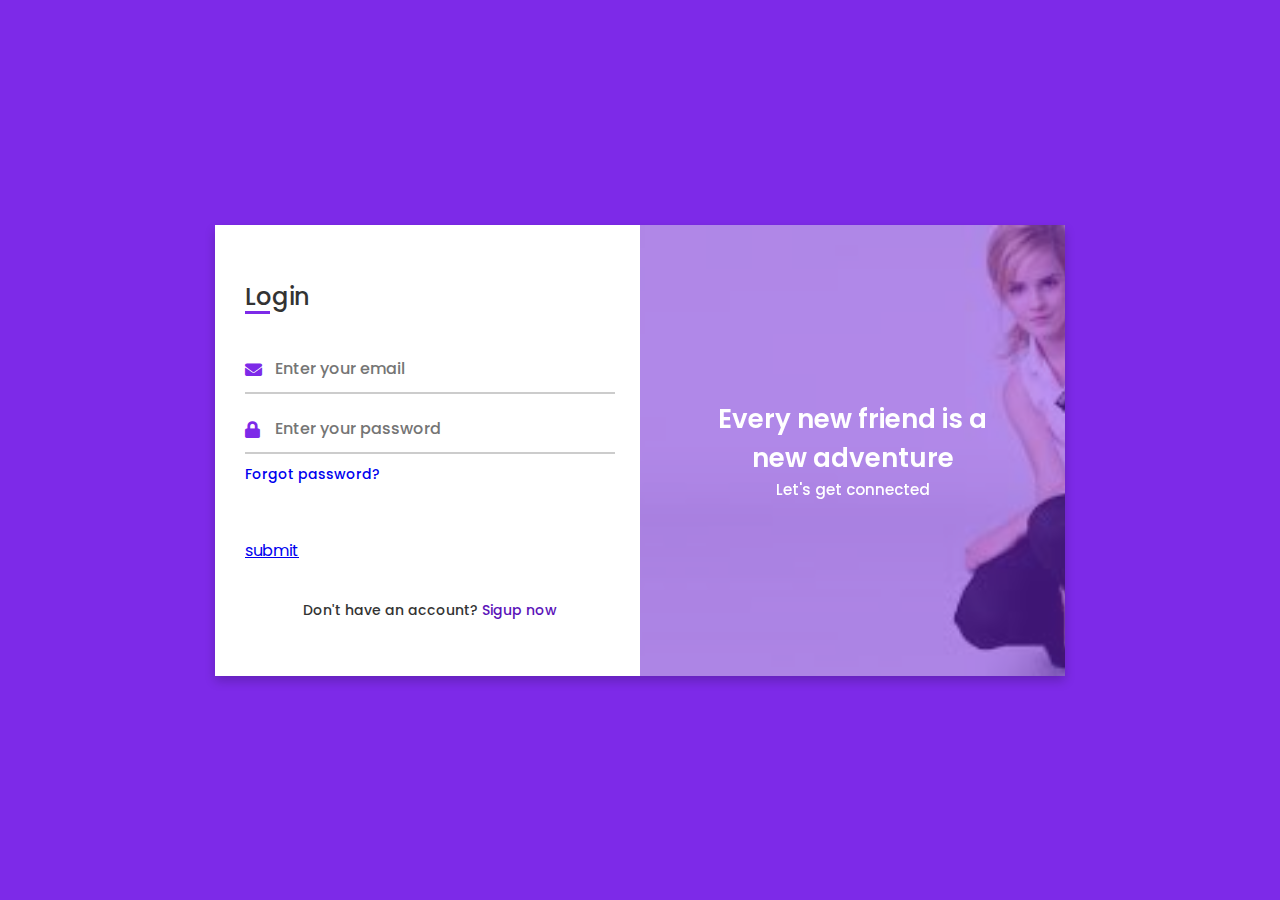
<file: Week 3/human/form.html>
<!DOCTYPE html>
<!-- Coding by CodingNepal | www.codingnepalweb.com-->
<html lang="en" dir="ltr">
  <head>
    <meta charset="UTF-8">
    <title> Login and Registration Form in HTML & CSS | CodingLab </title>
    <link rel="stylesheet" href="sign.css">
    <!-- Fontawesome CDN Link -->
    <link rel="stylesheet" href="https://cdnjs.cloudflare.com/ajax/libs/font-awesome/5.15.3/css/all.min.css">
    <meta name="viewport" content="width=device-width, initial-scale=1.0">
   </head>
<body>
  <div class="container">
    <input type="checkbox" id="flip">
    <div class="cover">
      <div class="front">
        <img src="images.jfif" alt="">
        <div class="text">
          <span class="text-1">Every new friend is a <br> new adventure</span>
          <span class="text-2">Let's get connected</span>
        </div>
      </div>
      <div class="back">
        <!--<img class="backImg" src="images/backImg.jpg" alt="">-->
        <div class="text">
          <span class="text-1">Complete miles of journey <br> with one step</span>
          <span class="text-2">Let's get started</span>
        </div>
      </div>
    </div>
    <div class="forms">
        <div class="form-content">
          <div class="login-form">
            <div class="title">Login</div>
          <form action="#">
            <div class="input-boxes">
              <div class="input-box">
                <i class="fas fa-envelope"></i>
                <input type="text" placeholder="Enter your email" required>
              </div>
              <div class="input-box">
                <i class="fas fa-lock"></i>
                <input type="password" placeholder="Enter your password" required>
              </div>
              <div class="text"><a href="#">Forgot password?</a></div>
              <div class="button input-box">
                <a href="cart.html">
                submit
              </a>
              </div>
              <div class="text sign-up-text">Don't have an account? <label for="flip">Sigup now</label></div>
            </div>
        </form>
      </div>
        <div class="signup-form">
          <div class="title">Signup</div>
        <form action="#">
            <div class="input-boxes">
              <div class="input-box">
                <i class="fas fa-user"></i>
                <input type="text" placeholder="Enter your name" required>
              </div>
              <div class="input-box">
                <i class="fas fa-envelope"></i>
                <input type="text" placeholder="Enter your email" required>
              </div>
              <div class="input-box">
                <i class="fas fa-lock"></i>
                <input type="password" placeholder="Enter your password" required>
              </div>
              <div class="button input-box">
                <input type="submit" value="Sumbit">
              </div>
              <div class="text sign-up-text">Already have an account? <label for="flip">Login now</label></div>
            </div>
      </form>
    </div>
    </div>
    </div>
  </div>
</body>
</html>
</file>
<file: Week 3/human/sign.css>
/* Google Font Link */
@import url('https://fonts.googleapis.com/css2?family=Poppins:wght@200;300;400;500;600;700&display=swap');
*{
  margin: 0;
  padding: 0;
  box-sizing: border-box;
  font-family: "Poppins" , sans-serif;
}
body{
  min-height: 100vh;
  display: flex;
  align-items: center;
  justify-content: center;
  background: #7d2ae8;
  padding: 30px;
}
.container{
  position: relative;
  max-width: 850px;
  width: 100%;
  background: #fff;
  padding: 40px 30px;
  box-shadow: 0 5px 10px rgba(0,0,0,0.2);
  perspective: 2700px;
}
.container .cover{
  position: absolute;
  top: 0;
  left: 50%;
  height: 100%;
  width: 50%;
  z-index: 98;
  transition: all 1s ease;
  transform-origin: left;
  transform-style: preserve-3d;
}
.container #flip:checked ~ .cover{
  transform: rotateY(-180deg);
}
 .container .cover .front,
 .container .cover .back{
  position: absolute;
  top: 0;
  left: 0;
  height: 100%;
  width: 100%;
}
.cover .back{
  transform: rotateY(180deg);
  backface-visibility: hidden;
}
.container .cover::before,
.container .cover::after{
  content: '';
  position: absolute;
  height: 100%;
  width: 100%;
  background: #7d2ae8;
  opacity: 0.5;
  z-index: 12;
}
.container .cover::after{
  opacity: 0.3;
  transform: rotateY(180deg);
  backface-visibility: hidden;
}
.container .cover img{
  position: absolute;
  height: 100%;
  width: 100%;
  object-fit: cover;
  z-index: 10;
}
.container .cover .text{
  position: absolute;
  z-index: 130;
  height: 100%;
  width: 100%;
  display: flex;
  flex-direction: column;
  align-items: center;
  justify-content: center;
}
.cover .text .text-1,
.cover .text .text-2{
  font-size: 26px;
  font-weight: 600;
  color: #fff;
  text-align: center;
}
.cover .text .text-2{
  font-size: 15px;
  font-weight: 500;
}
.container .forms{
  height: 100%;
  width: 100%;
  background: #fff;
}
.container .form-content{
  display: flex;
  align-items: center;
  justify-content: space-between;
}
.form-content .login-form,
.form-content .signup-form{
  width: calc(100% / 2 - 25px);
}
.forms .form-content .title{
  position: relative;
  font-size: 24px;
  font-weight: 500;
  color: #333;
}
.forms .form-content .title:before{
  content: '';
  position: absolute;
  left: 0;
  bottom: 0;
  height: 3px;
  width: 25px;
  background: #7d2ae8;
}
.forms .signup-form  .title:before{
  width: 20px;
}
.forms .form-content .input-boxes{
  margin-top: 30px;
}
.forms .form-content .input-box{
  display: flex;
  align-items: center;
  height: 50px;
  width: 100%;
  margin: 10px 0;
  position: relative;
}


body > div.container > div.forms > div > div.login-form > form > div > div.button.input-box > a > input[type=submit]{
  height: 100%;
  width: 100%;
}

.form-content .input-box input a{
  height: 100%;
  width: 100%;
  outline: none;
  border: none;
  padding: 0 30px;
  font-size: 16px;
  font-weight: 500;
  border-bottom: 2px solid rgba(0,0,0,0.2);
  transition: all 0.3s ease;
}
.form-content .input-box input{
  height: 100%;
  width: 100%;
  outline: none;
  border: none;
  padding: 0 30px;
  font-size: 16px;
  font-weight: 500;
  border-bottom: 2px solid rgba(0,0,0,0.2);
  transition: all 0.3s ease;
}
.form-content .input-box input:focus,
.form-content .input-box input:valid{
  border-color: #7d2ae8;
}
.form-content .input-box i{
  position: absolute;
  color: #7d2ae8;
  font-size: 17px;
}
.forms .form-content .text{
  font-size: 14px;
  font-weight: 500;
  color: #333;
}
.forms .form-content .text a{
  text-decoration: none;
}
.forms .form-content .text a:hover{
  text-decoration: underline;
}
.forms .form-content .button{
  color: #fff;
  margin-top: 40px;
}
.forms .form-content .button input{
  color: #fff;
  background: #7d2ae8;
  border-radius: 6px;
  padding: 0;
  cursor: pointer;
  transition: all 0.4s ease;
}
.forms .form-content .button input:hover{
  background: #5b13b9;
}
.forms .form-content label{
  color: #5b13b9;
  cursor: pointer;
}
.forms .form-content label:hover{
  text-decoration: underline;
}
.forms .form-content .login-text,
.forms .form-content .sign-up-text{
  text-align: center;
  margin-top: 25px;
}
.container #flip{
  display: none;
}
@media (max-width: 730px) {
  .container .cover{
    display: none;
  }
  .form-content .login-form,
  .form-content .signup-form{
    width: 100%;
  }
  .form-content .signup-form{
    display: none;
  }
  .container #flip:checked ~ .forms .signup-form{
    display: block;
  }
  .container #flip:checked ~ .forms .login-form{
    display: none;
  }
}


button.normal {
  font-size: 14px;
  font-weight: 600;
  padding: 15px 30px;
  color: #000;
  background-color: #fff;
  border-radius: 4px;
  cursor: pointer;
  border: none;
  outline: none;
  transition: 0.2s;
}


#banner button:hover{
  background-color: #008178;
  color: #fff;

}

.but {
  color:#000;
  padding: 8px 22px;
  
}
</file>
